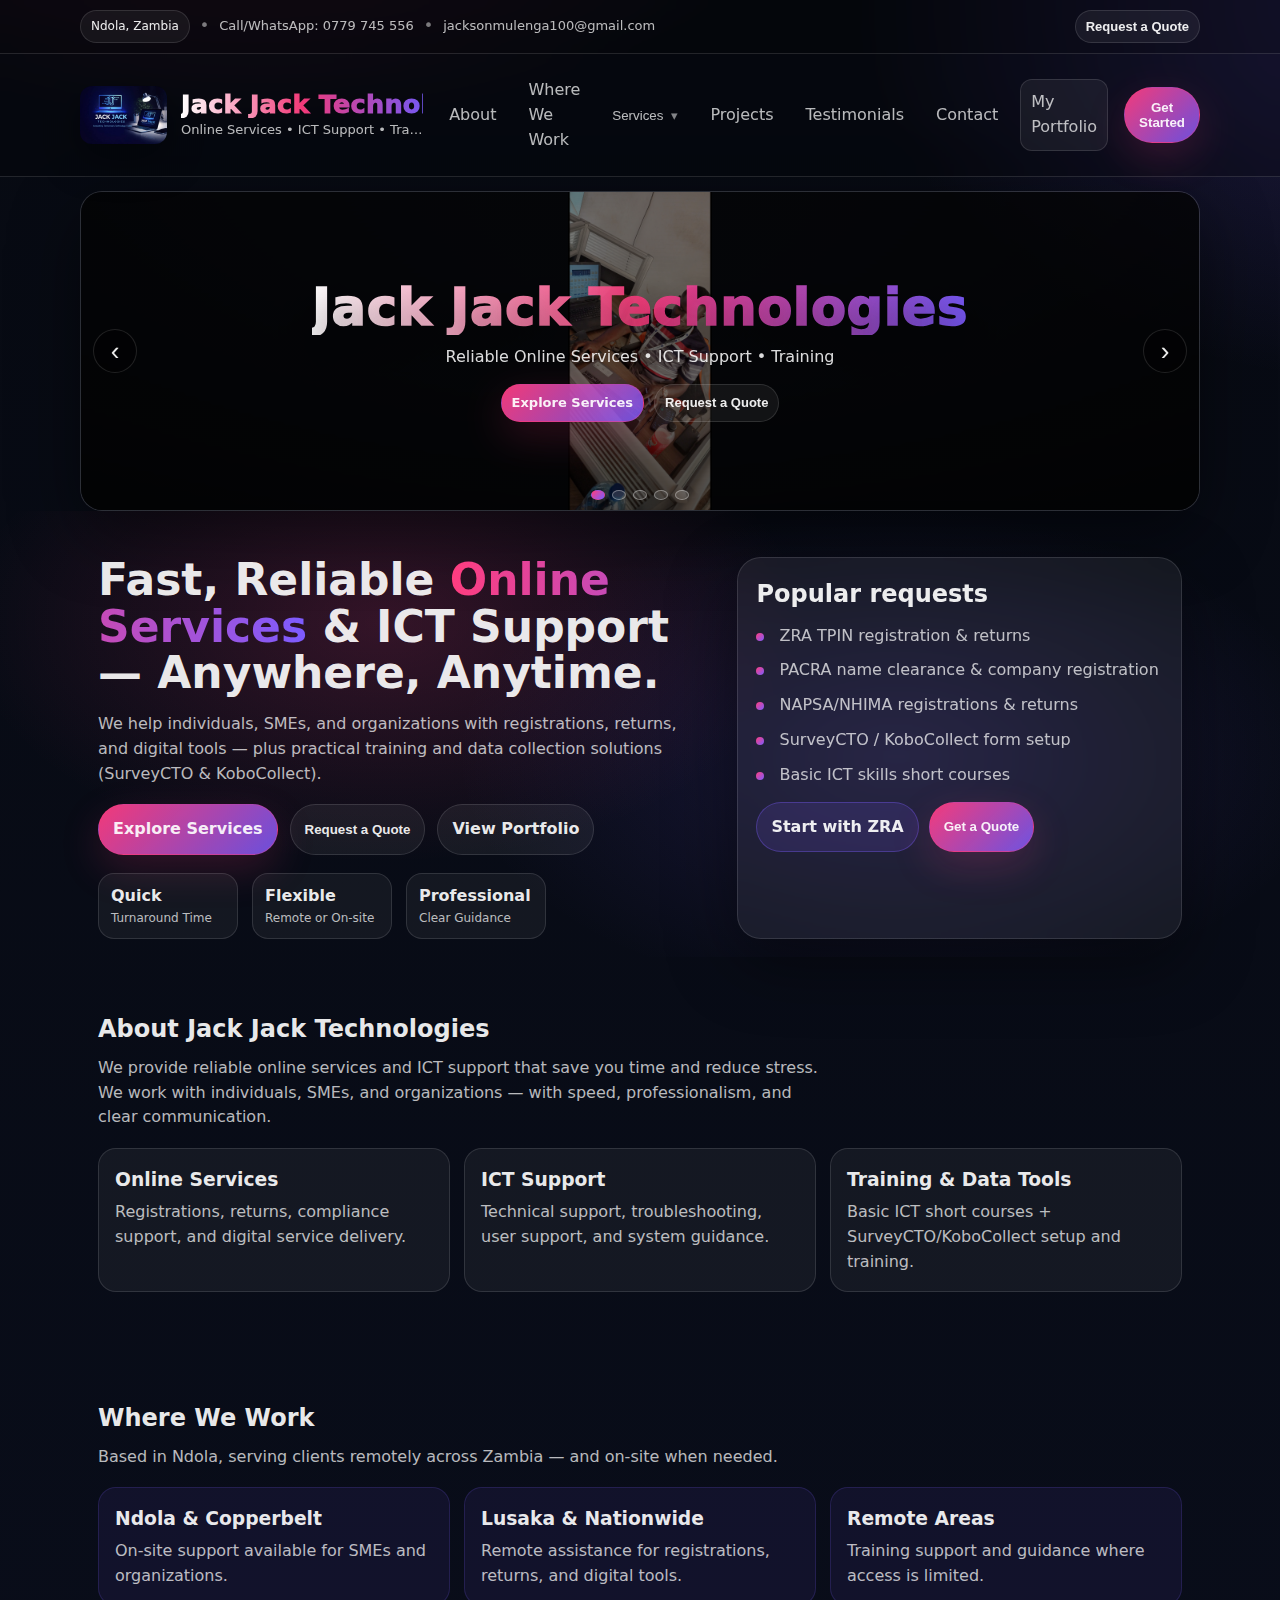
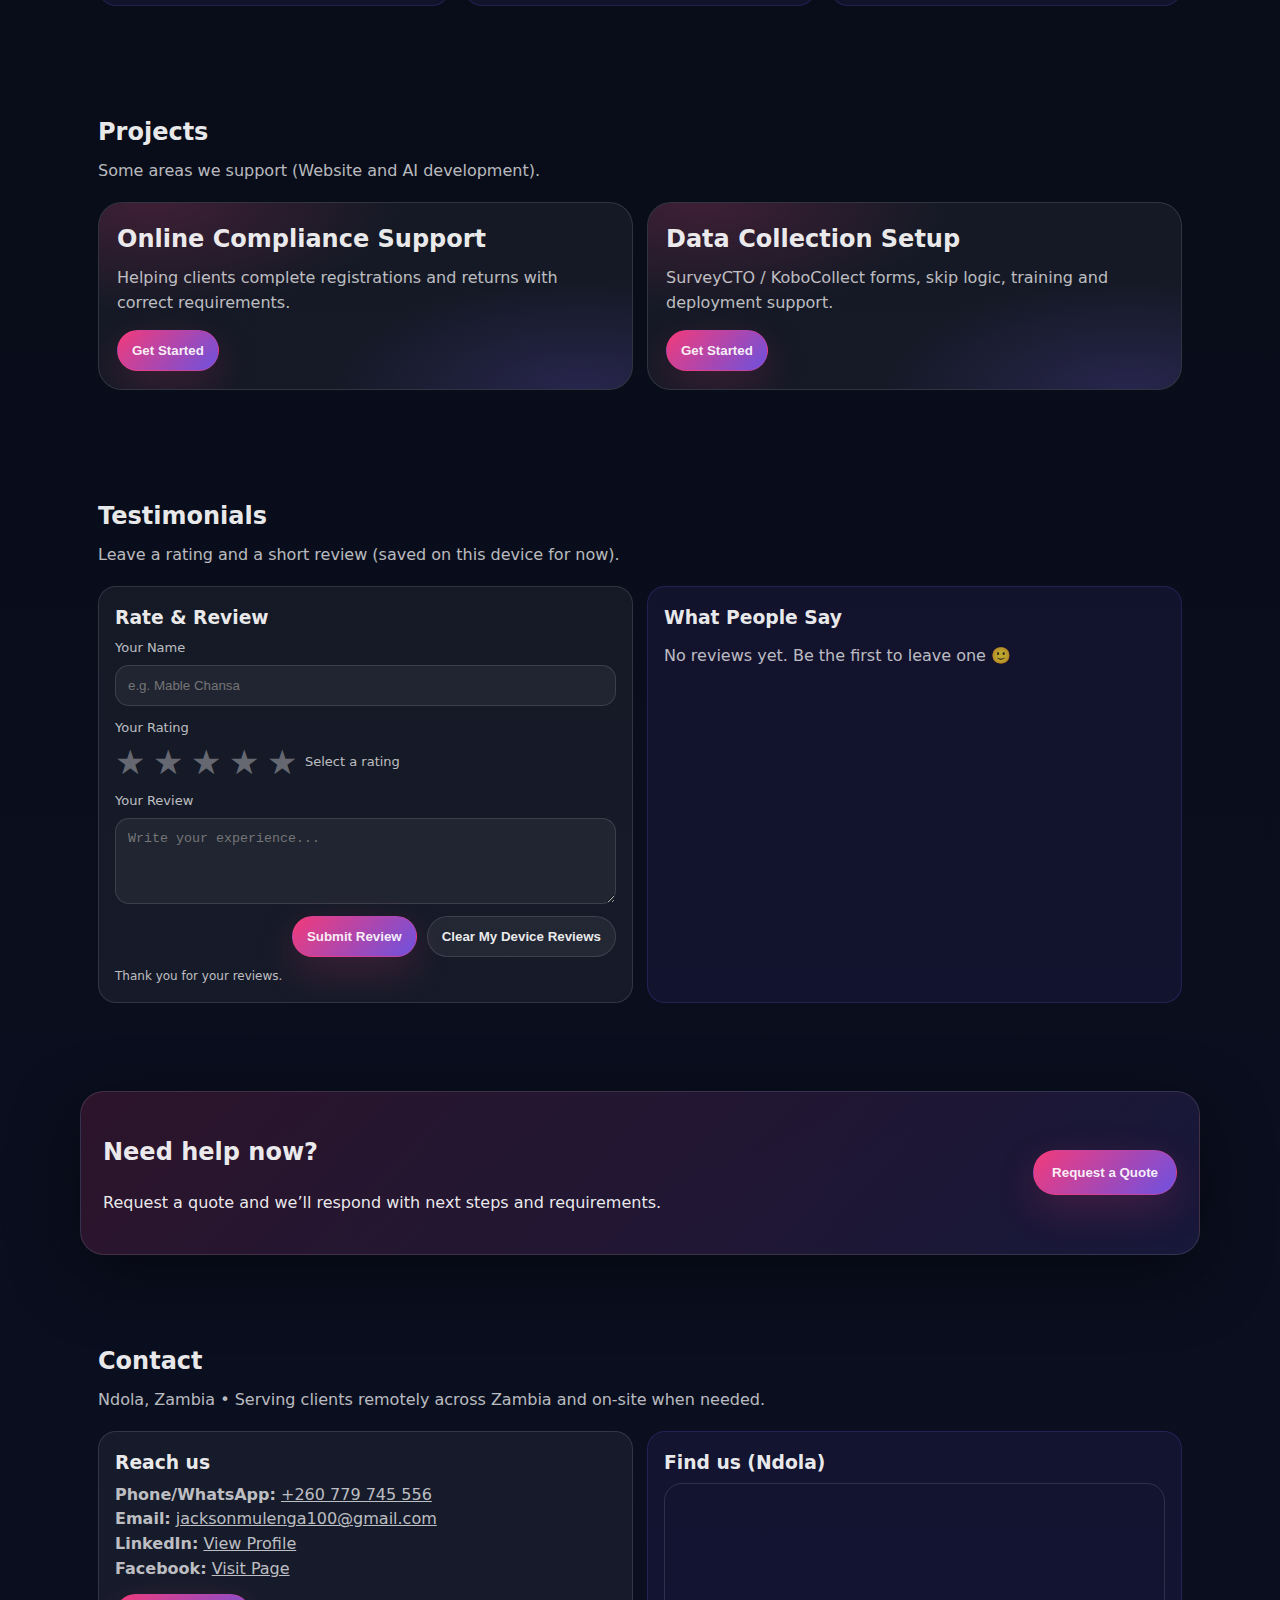
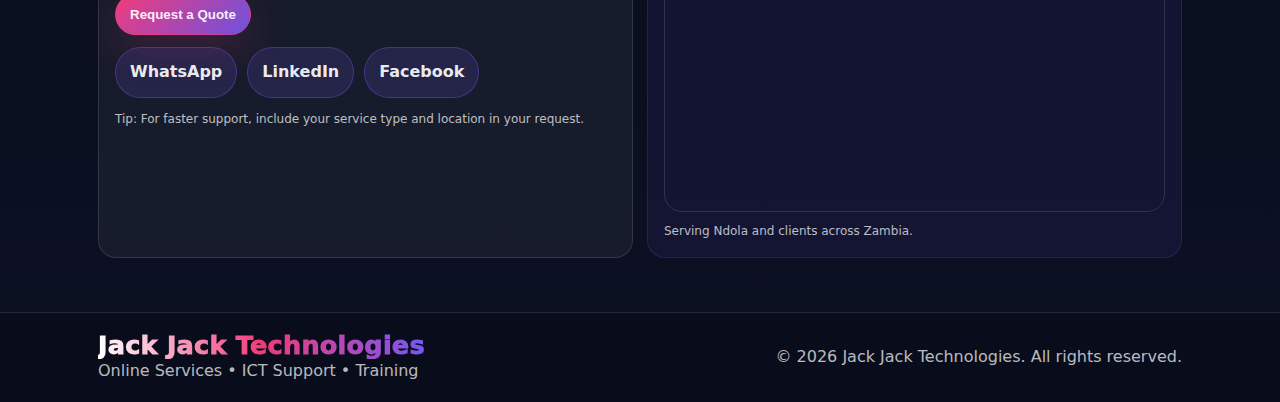
<file: index.html>
<!doctype html>
<html lang="en">
<head>
  <meta charset="utf-8" />
  <meta name="viewport" content="width=device-width,initial-scale=1" />
  <title>Jack Jack Technologies | Online Services, ICT Support & Training</title>
  <meta name="description" content="Jack Jack Technologies offers online registration services (ZRA, PACRA, NAPSA, NHIMA and more), ICT support, basic ICT short courses, and SurveyCTO/KoboCollect setup." />
  <meta name="robots" content="index,follow" />

  <link rel="stylesheet" href="assets/style.css" />
  <!-- Back to Top -->
<button class="backTop" id="backTop" type="button" aria-label="Back to top">
  ↑
</button>

</head>

<body>
  <!-- Top bar (kept, but compact on mobile) -->
  <div class="topbar">
    <div class="container topbar__inner">
      <div class="topbar__left">
        <span class="pill">Ndola, Zambia</span>
        <span class="sep">•</span>
        <a class="toplink" href="tel:+260779745556">Call/WhatsApp: 0779 745 556</a>
        <span class="sep">•</span>
        <a class="toplink" href="mailto:jacksonmulenga100@gmail.com">jacksonmulenga100@gmail.com</a>
      </div>
      <div class="topbar__right">
        <button class="btn btn--ghost btn--sm" id="openQuoteTop" type="button">Request a Quote</button>
      </div>
    </div>
  </div>

  <!-- Header -->
  <header class="header" id="top">
    <div class="container header__inner">

      <a class="brand" href="./" aria-label="Jack Jack Technologies home">
        <img class="brand__logo" src="assets/logo.JPEG" alt="Jack Jack Technologies logo">
        <span class="brand__text">
          <span class="brand__name">Jack Jack Technologies</span>
          <span class="brand__tag">Online Services • ICT Support • Training</span>
        </span>
      </a>

      <nav class="nav" aria-label="Primary">
        <button class="nav__toggle" id="navToggle" aria-expanded="false" aria-controls="navMenu" type="button">
          ☰ Menu
        </button>

        <div class="nav__menu" id="navMenu">
          <a class="nav__link" href="#about">About</a>
          <a class="nav__link" href="#where">Where We Work</a>

          <div class="dropdown" id="servicesDropdown">
            <button class="nav__link dropdown__toggle" id="servicesToggle" aria-expanded="false" type="button">
              Services <span class="chev" aria-hidden="true">▾</span>
            </button>

            <div class="dropdown__menu" id="servicesMenu" role="menu" aria-label="Services">
              <a role="menuitem" href="services.html#zra-tpin">ZRA TPIN Registration</a>
              <a role="menuitem" href="services.html#zra-returns">ZRA Returns</a>
              <a role="menuitem" href="services.html#pacra-name">PACRA Business Name Clearance</a>
              <a role="menuitem" href="services.html#pacra-company">PACRA Company Registration</a>
              <a role="menuitem" href="services.html#pacra-returns">PACRA Returns</a>
              <a role="menuitem" href="services.html#napsa-reg">NAPSA Account Opening</a>
              <a role="menuitem" href="services.html#napsa-returns">NAPSA Returns</a>
              <a role="menuitem" href="services.html#nhima">NHIMA Registration</a>
              <a role="menuitem" href="services.html#zppa">ZPPA Registration</a>
              <a role="menuitem" href="services.html#ncc">NCC Registration</a>
              <a role="menuitem" href="services.html#eiz">EIZ Registration</a>
              <a role="menuitem" href="services.html#zaqa">ZAQA Services</a>
              <a role="menuitem" href="services.html#ictaz">ICTAZ Services</a>
              <a role="menuitem" href="services.html#nmcz">NMCZ Licence (Reg/Renewal)</a>
              <a role="menuitem" href="services.html#passport">Passport Application Support</a>
              <a role="menuitem" href="services.html#surveys">SurveyCTO & KoboCollect</a>
              <a role="menuitem" href="services.html#ict-courses">Basic ICT Short Courses</a>
              <div class="dropdown__sep" aria-hidden="true"></div>
              <a role="menuitem" href="services.html#more">Other Online Services</a>
            </div>
          </div>

          <a class="nav__link" href="#projects">Projects</a>
          <a class="nav__link" href="#testimonials">Testimonials</a>
          <a class="nav__link" href="#contact">Contact</a>

          <a class="nav__link nav__link--pill" href="https://jack1000mu.github.io/Portfolio/" target="_blank" rel="noopener">My Portfolio</a>
          <button class="btn btn--primary nav__cta" id="openQuote" type="button">Get Started</button>
        </div>
      </nav>
    </div>
  </header>

  <!-- Full-width Slider -->
  <section class="slider" aria-label="Highlights slider">
    <div class="slider__frame">
      <div class="slider__overlay">
        <h2 class="slider__title">Jack Jack Technologies</h2>
        <p class="slider__sub">Reliable Online Services • ICT Support • Training</p>

        <div class="slider__overlayActions">
          <a class="btn btn--primary btn--sm" href="services.html">Explore Services</a>
          <button class="btn btn--ghost btn--sm" id="openQuoteSlider" type="button">Request a Quote</button>
        </div>
      </div>

      <img class="slider__img is-active" src="assets/Jack.jpg" alt="Jack Jack Technologies highlight 1">
      <img class="slider__img" src="assets/Jack1.jpg" alt="Jack Jack Technologies highlight 2">
      <img class="slider__img" src="assets/Jack2.jpg" alt="Jack Jack Technologies highlight 3">
      <img class="slider__img" src="assets/Jack3.jpg" alt="Jack Jack Technologies highlight 4">
      <img class="slider__img" src="assets/Jack4.jpg" alt="Jack Jack Technologies highlight 5">

      <button class="slider__btn slider__btn--prev" id="slidePrev" type="button" aria-label="Previous slide">‹</button>
      <button class="slider__btn slider__btn--next" id="slideNext" type="button" aria-label="Next slide">›</button>

      <div class="slider__dots" id="sliderDots" aria-label="Slider dots"></div>
    </div>
  </section>

  <!-- Hero -->
  <main>
    <section class="hero">
      <div class="container hero__grid">
        <div class="hero__content">
          <h1 class="hero__title">
            Fast, Reliable <span class="accent">Online Services</span> & ICT Support — Anywhere, Anytime.
          </h1>
          <p class="hero__subtitle">
            We help individuals, SMEs, and organizations with registrations, returns, and digital tools —
            plus practical training and data collection solutions (SurveyCTO & KoboCollect).
          </p>

          <div class="hero__actions">
            <a class="btn btn--primary" href="services.html">Explore Services</a>
            <button class="btn btn--ghost" id="openQuoteHero" type="button">Request a Quote</button>
            <a class="btn btn--ghost" href="https://jack1000mu.github.io/Portfolio/" target="_blank" rel="noopener">View Portfolio</a>
          </div>

          <div class="trust">
            <div class="trust__item">
              <div class="trust__num">Quick</div>
              <div class="trust__label">Turnaround Time</div>
            </div>
            <div class="trust__item">
              <div class="trust__num">Flexible</div>
              <div class="trust__label">Remote or On-site</div>
            </div>
            <div class="trust__item">
              <div class="trust__num">Professional</div>
              <div class="trust__label">Clear Guidance</div>
            </div>
          </div>
        </div>

        <div class="hero__card" aria-label="Highlights">
          <div class="card glass">
            <h2 class="card__title">Popular requests</h2>
            <ul class="list">
              <li><span class="dot"></span> ZRA TPIN registration & returns</li>
              <li><span class="dot"></span> PACRA name clearance & company registration</li>
              <li><span class="dot"></span> NAPSA/NHIMA registrations & returns</li>
              <li><span class="dot"></span> SurveyCTO / KoboCollect form setup</li>
              <li><span class="dot"></span> Basic ICT skills short courses</li>
            </ul>
            <div class="card__actions">
              <a class="btn btn--soft" href="services.html#zra-tpin">Start with ZRA</a>
              <button class="btn btn--primary" id="openQuoteCard" type="button">Get a Quote</button>
            </div>
          </div>
        </div>
      </div>

      <div class="hero__bg hero__bg--photo" aria-hidden="true"></div>
    </section>

    <!-- About -->
    <section class="section" id="about">
      <div class="container">
        <div class="section__head">
          <h2>About Jack Jack Technologies</h2>
          <p>
            We provide reliable online services and ICT support that save you time and reduce stress.
            We work with individuals, SMEs, and organizations — with speed, professionalism, and clear communication.
          </p>
        </div>

        <div class="grid3">
          <div class="panel">
            <h3>Online Services</h3>
            <p>Registrations, returns, compliance support, and digital service delivery.</p>
          </div>
          <div class="panel">
            <h3>ICT Support</h3>
            <p>Technical support, troubleshooting, user support, and system guidance.</p>
          </div>
          <div class="panel">
            <h3>Training & Data Tools</h3>
            <p>Basic ICT short courses + SurveyCTO/KoboCollect setup and training.</p>
          </div>
        </div>
      </div>
    </section>

    <!-- Where we work -->
    <section class="section" id="where">
      <div class="container">
        <div class="section__head">
          <h2>Where We Work</h2>
          <p>
            Based in Ndola, serving clients remotely across Zambia — and on-site when needed.
          </p>
        </div>

        <div class="grid3">
          <div class="panel panel--soft">
            <h3>Ndola & Copperbelt</h3>
            <p>On-site support available for SMEs and organizations.</p>
          </div>
          <div class="panel panel--soft">
            <h3>Lusaka & Nationwide</h3>
            <p>Remote assistance for registrations, returns, and digital tools.</p>
          </div>
          <div class="panel panel--soft">
            <h3>Remote Areas</h3>
            <p>Training support and guidance where access is limited.</p>
          </div>
        </div>
      </div>
    </section>

    <!-- Projects -->
    <section class="section" id="projects">
      <div class="container">
        <div class="section__head">
          <h2>Projects</h2>
          <p>Some areas we support (Website and AI development).</p>
        </div>

        <div class="servicesGrid">
          <div class="svc">
            <h2>Online Compliance Support</h2>
            <p>Helping clients complete registrations and returns with correct requirements.</p>
            <button class="btn btn--primary" type="button" data-open-quote="Online Compliance Support">Get Started</button>
          </div>

          <div class="svc">
            <h2>Data Collection Setup</h2>
            <p>SurveyCTO / KoboCollect forms, skip logic, training and deployment support.</p>
            <button class="btn btn--primary" type="button" data-open-quote="SurveyCTO / KoboCollect">Get Started</button>
          </div>
        </div>
      </div>
    </section>

    <!-- Testimonials -->
    <section class="section" id="testimonials">
      <div class="container">
        <div class="section__head">
          <h2>Testimonials</h2>
          <p>Leave a rating and a short review (saved on this device for now).</p>
        </div>

        <div class="testWrap">
          <div class="panel">
            <h3>Rate & Review</h3>

            <form id="reviewForm" class="reviewForm">
              <div class="form__row">
                <label>Your Name</label>
                <input id="revName" type="text" placeholder="e.g. Mable Chansa" required>
              </div>

              <div class="form__row">
                <label>Your Rating</label>
                <div class="stars" id="starPicker" aria-label="Star rating">
                  <button type="button" class="star" data-star="1">★</button>
                  <button type="button" class="star" data-star="2">★</button>
                  <button type="button" class="star" data-star="3">★</button>
                  <button type="button" class="star" data-star="4">★</button>
                  <button type="button" class="star" data-star="5">★</button>
                  <span class="stars__hint" id="starsHint">Select a rating</span>
                </div>
                <input id="revRating" type="hidden" value="0" required>
              </div>

              <div class="form__row">
                <label>Your Review</label>
                <textarea id="revText" rows="4" placeholder="Write your experience..." required></textarea>
              </div>

              <div class="form__actions">
                <button class="btn btn--primary" type="submit">Submit Review</button>
                <button class="btn btn--ghost" type="button" id="clearReviews">Clear My Device Reviews</button>
              </div>

              <p class="muted tiny" style="margin-top:10px;">
                Thank you for your reviews.
              </p>
            </form>
          </div>

          <div class="panel panel--soft">
            <h3>What People Say</h3>
            <div id="reviewsList" class="reviewsList">
              <p class="muted">No reviews yet — be the first.</p>
            </div>
          </div>
        </div>
      </div>
    </section>

    <!-- CTA band -->
    <section class="cta">
      <div class="container cta__inner">
        <div>
          <h2>Need help now?</h2>
          <p>Request a quote and we’ll respond with next steps and requirements.</p>
        </div>
        <button class="btn btn--primary btn--lg" id="openQuoteCta" type="button">Request a Quote</button>
      </div>
    </section>

    <!-- Contact -->
    <section class="section" id="contact">
      <div class="container">
        <div class="section__head">
          <h2>Contact</h2>
          <p>Ndola, Zambia • Serving clients remotely across Zambia and on-site when needed.</p>
        </div>

        <div class="contact">
          <div class="panel">
            <h3>Reach us</h3>
            <p><strong>Phone/WhatsApp:</strong> <a href="tel:+260779745556">+260 779 745 556</a></p>
            <p><strong>Email:</strong> <a href="mailto:jacksonmulenga100@gmail.com">jacksonmulenga100@gmail.com</a></p>

            <p><strong>LinkedIn:</strong>
              <a href="https://www.linkedin.com/in/jackson-mulenga-936442227" target="_blank" rel="noopener">View Profile</a>
            </p>
            <p><strong>Facebook:</strong>
              <a href="https://www.facebook.com/share/17pKzpn9WU/" target="_blank" rel="noopener">Visit Page</a>
            </p>

            <div class="spacer"></div>
            <button class="btn btn--primary" id="openQuoteContact" type="button">Request a Quote</button>

            <div class="socialRow">
              <a class="btn btn--soft" href="https://wa.me/260779745556?text=Hello%20Jack%20Jack%20Technologies%2C%20I%20need%20help%20with%20%5Bservice%5D.%20My%20location%20is%20%5Bcity%5D."
                 target="_blank" rel="noopener">WhatsApp</a>

              <a class="btn btn--soft" href="https://www.linkedin.com/in/jackson-mulenga-936442227"
                 target="_blank" rel="noopener">LinkedIn</a>

              <a class="btn btn--soft" href="https://www.facebook.com/share/17pKzpn9WU/"
                 target="_blank" rel="noopener">Facebook</a>
            </div>

            <p class="muted tiny" style="margin-top:12px;">
              Tip: For faster support, include your service type and location in your request.
            </p>
          </div>

          <div class="panel panel--soft">
            <h3>Find us (Ndola)</h3>
            <div class="mapBox">
              <iframe
                title="Jack Jack Technologies - Ndola"
                src="https://www.google.com/maps?q=Ndola,%20Zambia&output=embed"
                width="100%" height="320"
                style="border:0;"
                loading="lazy"
                referrerpolicy="no-referrer-when-downgrade">
              </iframe>
            </div>
            <p class="muted tiny" style="margin-top:10px;">Serving Ndola and clients across Zambia.</p>
          </div>
        </div>
      </div>
    </section>
  </main>

  <!-- Footer -->
  <footer class="footer">
    <div class="container footer__inner">
      <div>
        <div class="brand__name footer__brand">Jack Jack Technologies</div>
        <div class="muted">Online Services • ICT Support • Training</div>
      </div>
      <div class="muted">© <span id="year"></span> Jack Jack Technologies. All rights reserved.</div>
    </div>
  </footer>

  <!-- Quote Modal -->
  <div class="modal" id="quoteModal" aria-hidden="true">
    <div class="modal__backdrop" data-close="true"></div>
    <div class="modal__dialog" role="dialog" aria-modal="true" aria-labelledby="quoteTitle">
      <div class="modal__head">
        <h3 id="quoteTitle">Request a Quote</h3>
        <button class="iconbtn" type="button" aria-label="Close" data-close="true">✕</button>
      </div>

      <form class="form" id="quoteForm" action="https://formspree.io/f/mojjvwro" method="POST">
        <div class="form__row">
          <label>Full Name</label>
          <input name="name" type="text" placeholder="Your name" required />
        </div>

        <div class="form__row">
          <label>Phone (WhatsApp)</label>
          <input name="phone" type="tel" placeholder="e.g. 0779 745 556" required />
        </div>

        <div class="form__row">
          <label>Email (optional)</label>
          <input name="email" type="email" placeholder="you@example.com" />
        </div>

        <div class="form__row">
          <label>Service needed</label>
          <select name="service" id="serviceSelect" required>
            <option value="" selected disabled>Select a service</option>
            <option>ZRA TPIN Registration</option>
            <option>ZRA Returns</option>
            <option>PACRA Business Name Clearance</option>
            <option>PACRA Company Registration</option>
            <option>PACRA Returns</option>
            <option>NAPSA Account Opening</option>
            <option>NAPSA Returns</option>
            <option>NHIMA Registration</option>
            <option>ZPPA Registration</option>
            <option>NCC Registration</option>
            <option>EIZ Registration</option>
            <option>ZAQA Services</option>
            <option>ICTAZ Services</option>
            <option>NMCZ Licence (Reg/Renewal)</option>
            <option>Passport Application Support</option>
            <option>SurveyCTO / KoboCollect</option>
            <option>Basic ICT Skills Short Courses</option>
            <option>Other</option>
          </select>
        </div>

        <div class="form__row">
          <label>Brief details</label>
          <textarea name="message" rows="4" placeholder="Tell us what you need and your location…" required></textarea>
        </div>

        <div class="form__actions">
          <button class="btn btn--primary" type="submit">Send Request</button>
          <button class="btn btn--ghost" type="button" data-close="true">Cancel</button>
        </div>

        <p class="muted tiny" id="formHint">If you provide your email, you may receive a confirmation.</p>
      </form>
    </div>
  </div>

  <script src="assets/app.js"></script>
  <!--Start of Tawk.to Script-->
  <script type="text/javascript">
  var Tawk_API=Tawk_API||{}, Tawk_LoadStart=new Date();
  (function(){
  var s1=document.createElement("script"),s0=document.getElementsByTagName("script")[0];
  s1.async=true;
  s1.src='https://embed.tawk.to/697730ab4a0f82197e6223cc/1jfspc8ga';
  s1.charset='UTF-8';
  s1.setAttribute('crossorigin','*');
  s0.parentNode.insertBefore(s1,s0);
  })();
  </script>
  <!--End of Tawk.to Script-->
</body>
</html>
</file>
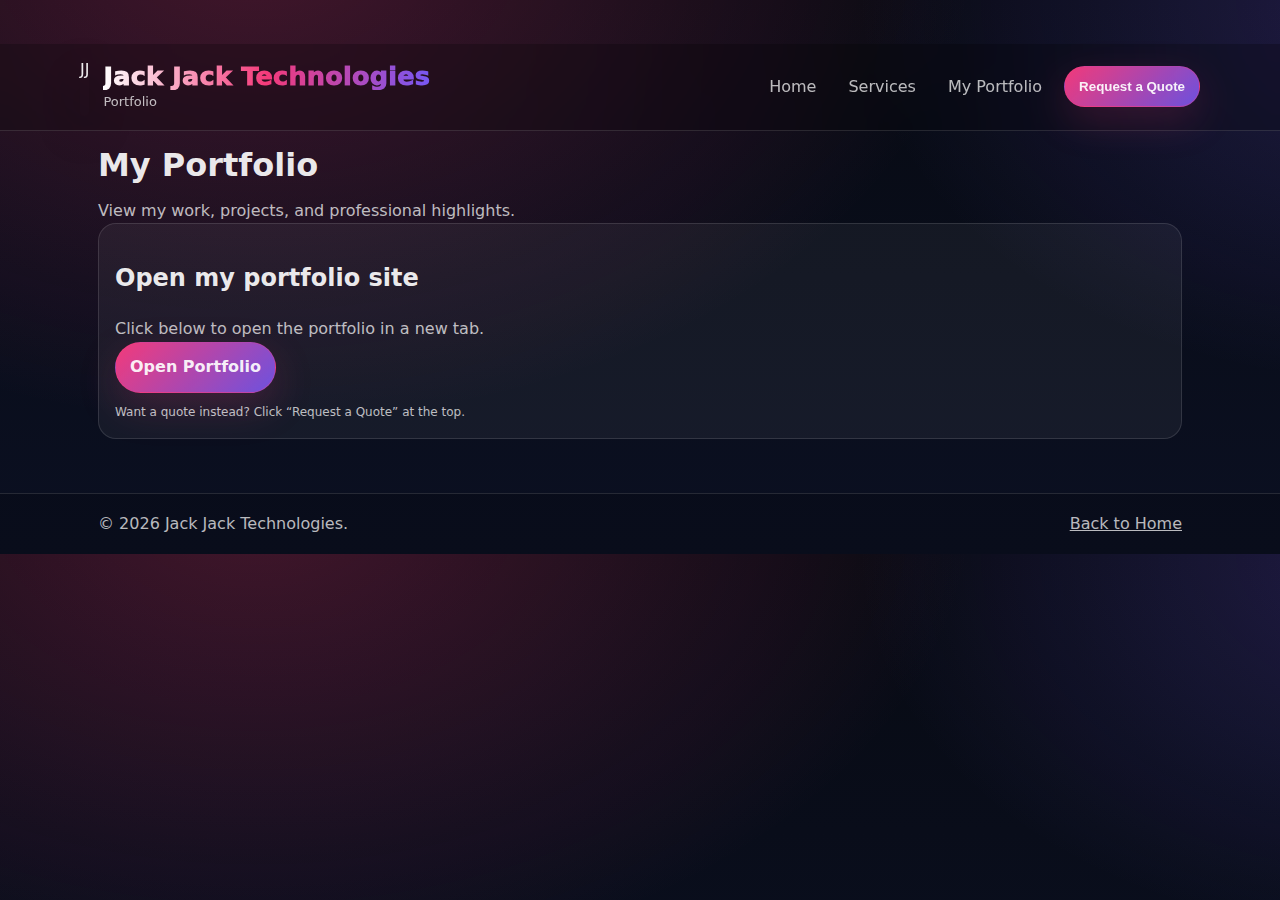
<file: portfolio.html>
<!doctype html>
<html lang="en">
<head>
  <meta charset="utf-8" />
  <meta name="viewport" content="width=device-width,initial-scale=1" />
  <title>My Portfolio | Jack Jack Technologies</title>
  <meta name="description" content="View my professional portfolio and highlights." />
  <meta name="robots" content="index,follow" />
  <link rel="canonical" href="YOUR_SITE_URL_HERE/portfolio.html" />

  <!-- Open Graph -->
  <meta property="og:title" content="My Portfolio | Jack Jack Technologies" />
  <meta property="og:description" content="View my work, projects, and highlights." />
  <meta property="og:type" content="website" />
  <meta property="og:url" content="YOUR_SITE_URL_HERE/portfolio.html" />
  <meta property="og:image" content="YOUR_SITE_URL_HERE/assets/og-image.png" />

  <!-- Twitter -->
  <meta name="twitter:card" content="summary_large_image" />
  <meta name="twitter:title" content="My Portfolio | Jack Jack Technologies" />
  <meta name="twitter:description" content="View my work and highlights." />
  <meta name="twitter:image" content="YOUR_SITE_URL_HERE/assets/og-image.png" />

  <link rel="stylesheet" href="assets/style.css" />
</head>
<body>
  <header class="header header--simple">
    <div class="container header__inner">
      <a class="brand" href="./">
        <span class="brand__logo" aria-hidden="true">JJ</span>
        <span class="brand__text">
          <span class="brand__name">Jack Jack Technologies</span>
          <span class="brand__tag">Portfolio</span>
        </span>
      </a>

      <nav class="nav" aria-label="Primary">
        <a class="nav__link" href="./">Home</a>
        <a class="nav__link" href="services.html">Services</a>
        <a class="nav__link nav__link--active" href="portfolio.html">My Portfolio</a>
        <button class="btn btn--primary" id="openQuote">Request a Quote</button>
      </nav>
    </div>
  </header>

  <main class="section">
    <div class="container">
      <div class="section__head">
        <h1>My Portfolio</h1>
        <p>View my work, projects, and professional highlights.</p>
      </div>

      <div class="panel">
        <h2>Open my portfolio site</h2>
        <p>Click below to open the portfolio in a new tab.</p>
        <a class="btn btn--primary" href="https://jack1000mu.github.io/Portfolio/" target="_blank" rel="noopener">
          Open Portfolio
        </a>
        <p class="muted tiny" style="margin-top:10px;">
          Want a quote instead? Click “Request a Quote” at the top.
        </p>
      </div>
    </div>
  </main>

  <footer class="footer">
    <div class="container footer__inner">
      <div class="muted">© <span id="year"></span> Jack Jack Technologies.</div>
      <a class="muted" href="./">Back to Home</a>
    </div>
  </footer>

  <!-- Quote Modal -->
  <div class="modal" id="quoteModal" aria-hidden="true">
    <div class="modal__backdrop" data-close="true"></div>
    <div class="modal__dialog" role="dialog" aria-modal="true" aria-labelledby="quoteTitle">
      <div class="modal__head">
        <h3 id="quoteTitle">Request a Quote</h3>
        <button class="iconbtn" type="button" aria-label="Close" data-close="true">✕</button>
      </div>

      <form class="form" id="quoteForm" action="https://formspree.io/f/mojjvwro" method="POST">
        <div class="form__row">
          <label>Full Name</label>
          <input name="name" type="text" required />
        </div>
        <div class="form__row">
          <label>Phone (WhatsApp)</label>
          <input name="phone" type="tel" required />
        </div>
        <div class="form__row">
          <label>Email (optional)</label>
          <input name="email" type="email" />
        </div>
        <div class="form__row">
          <label>Service needed</label>
          <select name="service" id="serviceSelect" required>
            <option value="" selected disabled>Select a service</option>
            <option>General Enquiry</option>
            <option>Online Services</option>
            <option>SurveyCTO / KoboCollect</option>
            <option>Basic ICT Skills Short Courses</option>
          </select>
        </div>
        <div class="form__row">
          <label>Brief details</label>
          <textarea name="message" rows="4" required></textarea>
        </div>

        <div class="form__actions">
          <button class="btn btn--primary" type="submit">Send Request</button>
          <button class="btn btn--ghost" type="button" data-close="true">Cancel</button>
        </div>

        <p class="muted tiny">Tip: Provide your email to receive confirmation.</p>
      </form>
    </div>
  </div>

  <script src="assets/app.js"></script>
</body>
</html>
</file>
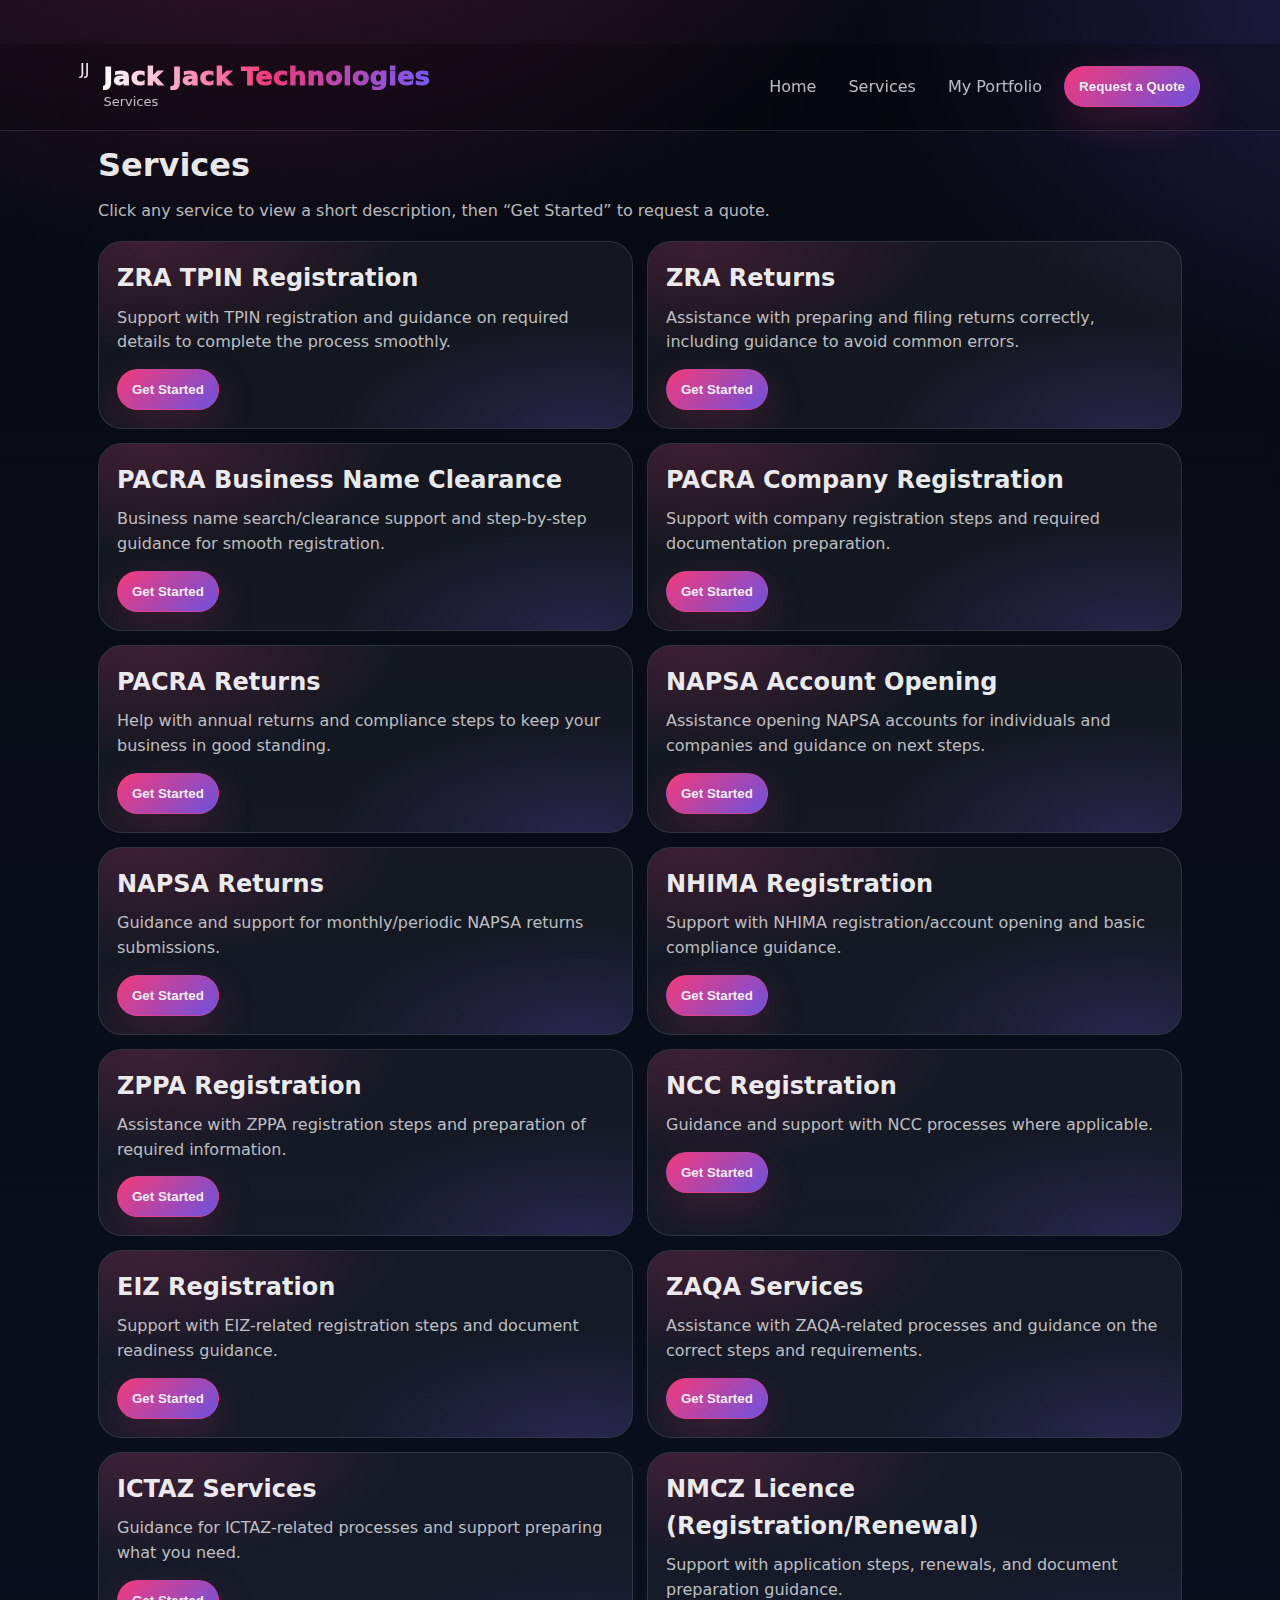
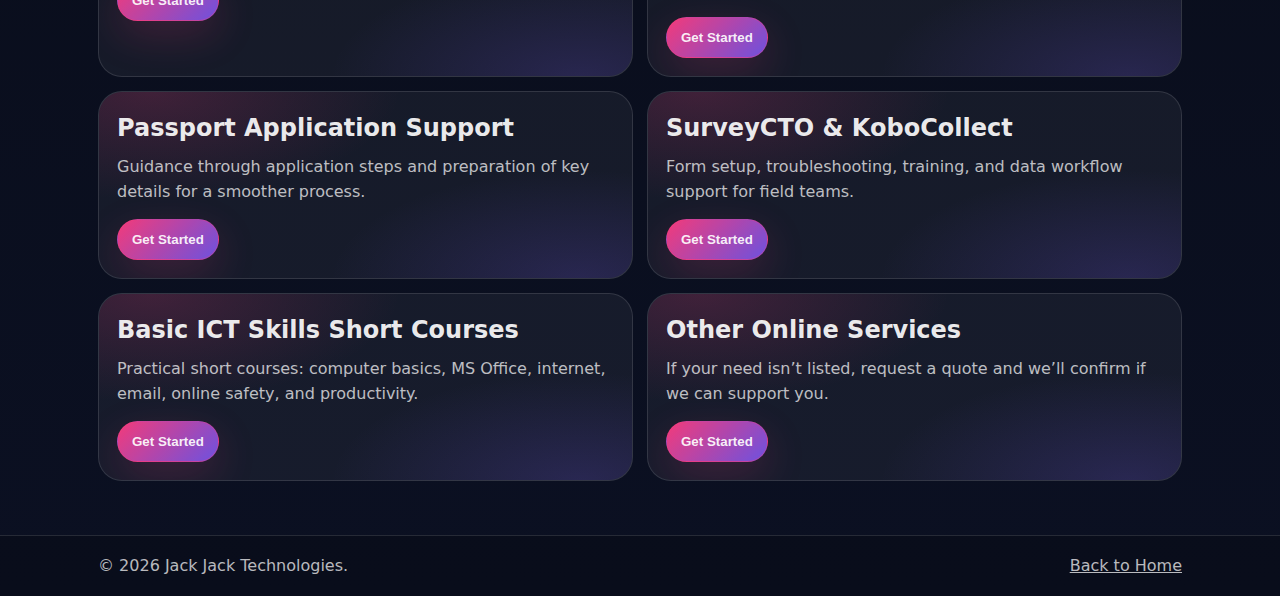
<file: services.html>
<!doctype html>
<html lang="en">
<head>
  <meta charset="utf-8" />
  <meta name="viewport" content="width=device-width,initial-scale=1" />
  <title>Services | Jack Jack Technologies</title>
  <meta name="description" content="Explore our services: ZRA, PACRA, NAPSA, NHIMA, ICT short courses, and SurveyCTO/KoboCollect setup." />
  <meta name="robots" content="index,follow" />
  <link rel="canonical" href="YOUR_SITE_URL_HERE/services.html" />

  <!-- Open Graph -->
  <meta property="og:title" content="Services | Jack Jack Technologies" />
  <meta property="og:description" content="Online registrations & returns, ICT support, training, and SurveyCTO/KoboCollect." />
  <meta property="og:type" content="website" />
  <meta property="og:url" content="YOUR_SITE_URL_HERE/services.html" />
  <meta property="og:image" content="YOUR_SITE_URL_HERE/assets/og-image.png" />

  <!-- Twitter -->
  <meta name="twitter:card" content="summary_large_image" />
  <meta name="twitter:title" content="Services | Jack Jack Technologies" />
  <meta name="twitter:description" content="Choose a service and click Get Started to request a quote." />
  <meta name="twitter:image" content="YOUR_SITE_URL_HERE/assets/og-image.png" />

  <link rel="stylesheet" href="assets/style.css" />
</head>
<body>
  <header class="header header--simple">
    <div class="container header__inner">
      <a class="brand" href="./">
        <span class="brand__logo" aria-hidden="true">JJ</span>
        <span class="brand__text">
          <span class="brand__name">Jack Jack Technologies</span>
          <span class="brand__tag">Services</span>
        </span>
      </a>

      <nav class="nav" aria-label="Primary">
        <a class="nav__link" href="./">Home</a>
        <a class="nav__link nav__link--active" href="services.html">Services</a>
        <a class="nav__link" href="portfolio.html">My Portfolio</a>
        <button class="btn btn--primary" id="openQuote">Request a Quote</button>
      </nav>
    </div>
  </header>

  <main class="section">
    <div class="container">
      <div class="section__head">
        <h1>Services</h1>
        <p>Click any service to view a short description, then “Get Started” to request a quote.</p>
      </div>

      <div class="servicesGrid">
        <article class="svc" id="zra-tpin">
          <h2>ZRA TPIN Registration</h2>
          <p>Support with TPIN registration and guidance on required details to complete the process smoothly.</p>
          <button class="btn btn--primary svc__btn" data-open-quote="ZRA TPIN Registration">Get Started</button>
        </article>

        <article class="svc" id="zra-returns">
          <h2>ZRA Returns</h2>
          <p>Assistance with preparing and filing returns correctly, including guidance to avoid common errors.</p>
          <button class="btn btn--primary svc__btn" data-open-quote="ZRA Returns">Get Started</button>
        </article>

        <article class="svc" id="pacra-name">
          <h2>PACRA Business Name Clearance</h2>
          <p>Business name search/clearance support and step-by-step guidance for smooth registration.</p>
          <button class="btn btn--primary svc__btn" data-open-quote="PACRA Business Name Clearance">Get Started</button>
        </article>

        <article class="svc" id="pacra-company">
          <h2>PACRA Company Registration</h2>
          <p>Support with company registration steps and required documentation preparation.</p>
          <button class="btn btn--primary svc__btn" data-open-quote="PACRA Company Registration">Get Started</button>
        </article>

        <article class="svc" id="pacra-returns">
          <h2>PACRA Returns</h2>
          <p>Help with annual returns and compliance steps to keep your business in good standing.</p>
          <button class="btn btn--primary svc__btn" data-open-quote="PACRA Returns">Get Started</button>
        </article>

        <article class="svc" id="napsa-reg">
          <h2>NAPSA Account Opening</h2>
          <p>Assistance opening NAPSA accounts for individuals and companies and guidance on next steps.</p>
          <button class="btn btn--primary svc__btn" data-open-quote="NAPSA Account Opening">Get Started</button>
        </article>

        <article class="svc" id="napsa-returns">
          <h2>NAPSA Returns</h2>
          <p>Guidance and support for monthly/periodic NAPSA returns submissions.</p>
          <button class="btn btn--primary svc__btn" data-open-quote="NAPSA Returns">Get Started</button>
        </article>

        <article class="svc" id="nhima">
          <h2>NHIMA Registration</h2>
          <p>Support with NHIMA registration/account opening and basic compliance guidance.</p>
          <button class="btn btn--primary svc__btn" data-open-quote="NHIMA Registration">Get Started</button>
        </article>

        <article class="svc" id="zppa">
          <h2>ZPPA Registration</h2>
          <p>Assistance with ZPPA registration steps and preparation of required information.</p>
          <button class="btn btn--primary svc__btn" data-open-quote="ZPPA Registration">Get Started</button>
        </article>

        <article class="svc" id="ncc">
          <h2>NCC Registration</h2>
          <p>Guidance and support with NCC processes where applicable.</p>
          <button class="btn btn--primary svc__btn" data-open-quote="NCC Registration">Get Started</button>
        </article>

        <article class="svc" id="eiz">
          <h2>EIZ Registration</h2>
          <p>Support with EIZ-related registration steps and document readiness guidance.</p>
          <button class="btn btn--primary svc__btn" data-open-quote="EIZ Registration">Get Started</button>
        </article>

        <article class="svc" id="zaqa">
          <h2>ZAQA Services</h2>
          <p>Assistance with ZAQA-related processes and guidance on the correct steps and requirements.</p>
          <button class="btn btn--primary svc__btn" data-open-quote="ZAQA Services">Get Started</button>
        </article>

        <article class="svc" id="ictaz">
          <h2>ICTAZ Services</h2>
          <p>Guidance for ICTAZ-related processes and support preparing what you need.</p>
          <button class="btn btn--primary svc__btn" data-open-quote="ICTAZ Services">Get Started</button>
        </article>

        <article class="svc" id="nmcz">
          <h2>NMCZ Licence (Registration/Renewal)</h2>
          <p>Support with application steps, renewals, and document preparation guidance.</p>
          <button class="btn btn--primary svc__btn" data-open-quote="NMCZ Licence (Reg/Renewal)">Get Started</button>
        </article>

        <article class="svc" id="passport">
          <h2>Passport Application Support</h2>
          <p>Guidance through application steps and preparation of key details for a smoother process.</p>
          <button class="btn btn--primary svc__btn" data-open-quote="Passport Application Support">Get Started</button>
        </article>

        <article class="svc" id="surveys">
          <h2>SurveyCTO & KoboCollect</h2>
          <p>Form setup, troubleshooting, training, and data workflow support for field teams.</p>
          <button class="btn btn--primary svc__btn" data-open-quote="SurveyCTO / KoboCollect">Get Started</button>
        </article>

        <article class="svc" id="ict-courses">
          <h2>Basic ICT Skills Short Courses</h2>
          <p>Practical short courses: computer basics, MS Office, internet, email, online safety, and productivity.</p>
          <button class="btn btn--primary svc__btn" data-open-quote="Basic ICT Skills Short Courses">Get Started</button>
        </article>

        <article class="svc" id="more">
          <h2>Other Online Services</h2>
          <p>If your need isn’t listed, request a quote and we’ll confirm if we can support you.</p>
          <button class="btn btn--primary svc__btn" data-open-quote="Other">Get Started</button>
        </article>
      </div>
    </div>
  </main>

  <footer class="footer">
    <div class="container footer__inner">
      <div class="muted">© <span id="year"></span> Jack Jack Technologies.</div>
      <a class="muted" href="./">Back to Home</a>
    </div>
  </footer>

  <!-- Quote Modal -->
  <div class="modal" id="quoteModal" aria-hidden="true">
    <div class="modal__backdrop" data-close="true"></div>
    <div class="modal__dialog" role="dialog" aria-modal="true" aria-labelledby="quoteTitle">
      <div class="modal__head">
        <h3 id="quoteTitle">Request a Quote</h3>
        <button class="iconbtn" type="button" aria-label="Close" data-close="true">✕</button>
      </div>

      <form class="form" id="quoteForm" action="https://formspree.io/f/mojjvwro" method="POST">
        <div class="form__row">
          <label>Full Name</label>
          <input name="name" type="text" required />
        </div>

        <div class="form__row">
          <label>Phone (WhatsApp)</label>
          <input name="phone" type="tel" required />
        </div>

        <div class="form__row">
          <label>Email (optional)</label>
          <input name="email" type="email" />
        </div>

        <div class="form__row">
          <label>Service needed</label>
          <select name="service" id="serviceSelect" required>
            <option value="" selected disabled>Select a service</option>
            <option>ZRA TPIN Registration</option>
            <option>ZRA Returns</option>
            <option>PACRA Business Name Clearance</option>
            <option>PACRA Company Registration</option>
            <option>PACRA Returns</option>
            <option>NAPSA Account Opening</option>
            <option>NAPSA Returns</option>
            <option>NHIMA Registration</option>
            <option>ZPPA Registration</option>
            <option>NCC Registration</option>
            <option>EIZ Registration</option>
            <option>ZAQA Services</option>
            <option>ICTAZ Services</option>
            <option>NMCZ Licence (Reg/Renewal)</option>
            <option>Passport Application Support</option>
            <option>SurveyCTO / KoboCollect</option>
            <option>Basic ICT Skills Short Courses</option>
            <option>Other</option>
          </select>
        </div>

        <div class="form__row">
          <label>Brief details</label>
          <textarea name="message" rows="4" required></textarea>
        </div>

        <div class="form__actions">
          <button class="btn btn--primary" type="submit">Send Request</button>
          <button class="btn btn--ghost" type="button" data-close="true">Cancel</button>
        </div>

        <p class="muted tiny">Tip: Provide your email to receive confirmation.</p>
      </form>
    </div>
  </div>

  <script src="assets/app.js"></script>
</body>
</html>
</file>
<file: assets/style.css>
:root{
  --bg:#070A12;
  --bg2:#0B1022;
  --text:rgba(255,255,255,.92);
  --muted:rgba(255,255,255,.72);
  --border:rgba(255,255,255,.12);
  --accent:#ff3d7f;
  --accent2:#7c5cff;
  --shadow: 0 22px 70px rgba(0,0,0,.45);
  --radius:18px;
  --radius2:24px;
  --max: 1120px;
}

*{box-sizing:border-box}
html,body{margin:0;padding:0}

body{
  font-family: ui-sans-serif, system-ui, -apple-system, Segoe UI, Roboto, Arial, "Noto Sans", "Helvetica Neue", sans-serif;
  background: radial-gradient(1200px 800px at 20% -10%, rgba(255,61,127,.24), transparent 60%),
              radial-gradient(1000px 700px at 110% 0%, rgba(124,92,255,.22), transparent 55%),
              linear-gradient(180deg, var(--bg), var(--bg2));
  color: var(--text);
  line-height:1.55;
}

a{color:inherit}
.container{max-width:var(--max);margin:0 auto;padding:0 18px}

/* ---------------- TOP BAR ---------------- */
.topbar{
  position:sticky; top:0; z-index:60;
  background: rgba(0,0,0,.35);
  backdrop-filter: blur(10px);
  border-bottom: 1px solid var(--border);
}
.topbar__inner{display:flex;align-items:center;justify-content:space-between;gap:12px;padding:10px 0}
.topbar__left{display:flex;align-items:center;gap:10px;flex-wrap:wrap}
.pill{
  font-size:12px; padding:6px 10px;
  border:1px solid var(--border);
  border-radius:999px;
  background: rgba(255,255,255,.05);
}
.sep{opacity:.5}
.toplink{font-size:13px; color: var(--muted); text-decoration:none}
.toplink:hover{color:var(--text)}

/* ---------------- HEADER ---------------- */
.header{
  position:sticky; top:44px; z-index:55;
  background: rgba(0,0,0,.22);
  backdrop-filter: blur(12px);
  border-bottom:1px solid var(--border);
}
.header__inner{
  display:flex;
  align-items:center;
  justify-content:space-between;
  gap:16px;
  padding:14px 0;
}

/* Brand */
.brand{
  display:flex;
  align-items:center;
  gap:14px;
  text-decoration:none;
  min-width: 0;
}
.brand__logo{
  height:58px;
  width:auto;
  max-width:160px;
  object-fit:contain;
  display:block;
  border-radius: 12px;
  box-shadow: 0 14px 40px rgba(0,0,0,.35);
}
.brand__text{display:flex;flex-direction:column;gap:2px;min-width:0}
.brand__name{
  font-weight:950;
  letter-spacing:.2px;
  font-size: clamp(18px, 2vw, 26px);
  line-height:1.1;
  white-space:nowrap; /* keep in one line */
  background: linear-gradient(90deg, #fff, rgba(255,61,127,.95), rgba(124,92,255,.95));
  -webkit-background-clip:text;
  background-clip:text;
  color:transparent;
}
.brand__tag{
  font-size: 13px;
  color: var(--muted);
  white-space:nowrap;
  overflow:hidden;
  text-overflow:ellipsis;
  max-width: 38ch;
}

/* Nav */
.nav{display:flex;align-items:center;gap:12px; position:relative}
.nav__toggle{
  display:none;
  border:1px solid var(--border);
  background: rgba(255,255,255,.06);
  color:var(--text);
  padding:10px 12px;
  border-radius:999px;
  cursor:pointer;
}
.nav__menu{display:flex;align-items:center;gap:12px}
.nav__link{
  text-decoration:none;
  color:var(--muted);
  padding:10px 10px;
  border-radius:12px;
  display:inline-flex;
  align-items:center;
  gap:8px;
}
.nav__link:hover{color:var(--text); background: rgba(255,255,255,.05)}
.nav__link--pill{
  border:1px solid var(--border);
  background: rgba(255,255,255,.06);
}
.nav__cta{margin-left:4px}

/* Dropdown */
.dropdown{position:relative}
.dropdown__toggle{
  border:0;
  background:transparent;
  cursor:pointer;
}
.dropdown__menu{
  position:absolute; right:0; top:48px;
  min-width:290px;
  padding:10px;
  border:1px solid var(--border);
  background: rgba(10,12,20,.92);
  backdrop-filter: blur(14px);
  border-radius:16px;
  box-shadow: var(--shadow);
  display:none;
}
.dropdown.is-open .dropdown__menu{display:block}
.dropdown__menu a{
  display:block;
  padding:10px 10px;
  border-radius:12px;
  text-decoration:none;
  color:var(--muted);
}
.dropdown__menu a:hover{color:var(--text); background: rgba(255,255,255,.06)}
.dropdown__sep{height:1px;background:var(--border);margin:8px 0}
.chev{opacity:.7}

/* Buttons */
.btn{
  border:1px solid var(--border);
  background: rgba(255,255,255,.06);
  color:var(--text);
  padding:12px 14px;
  border-radius:999px;
  cursor:pointer;
  text-decoration:none;
  display:inline-flex;
  align-items:center;
  justify-content:center;
  gap:10px;
  font-weight:650;
}
.btn--sm{padding:8px 10px;font-size:13px}
.btn--lg{padding:14px 18px}
.btn--primary{
  border-color: rgba(255,61,127,.35);
  background: linear-gradient(135deg, rgba(255,61,127,.95), rgba(124,92,255,.85));
  box-shadow: 0 14px 40px rgba(255,61,127,.18);
}
.btn--primary:hover{transform: translateY(-1px)}
.btn--ghost:hover{background: rgba(255,255,255,.10)}
.btn--soft{
  border-color: rgba(124,92,255,.35);
  background: rgba(124,92,255,.14);
}

/* ---------------- SLIDER ---------------- */
.slider{padding:14px 0 0}
.slider__frame{
  position:relative;
  width:min(var(--max), calc(100% - 36px));
  margin:0 auto;
  height: 320px;
  border-radius: 22px;
  border:1px solid var(--border);
  overflow:hidden;
  background: rgba(255,255,255,.04);
  box-shadow: var(--shadow);
}

.slider__img{
  position:absolute; inset:0;
  width:100%; height:100%;
  object-fit:cover; /* mobile default */
  opacity:0;
  transform: scale(1.02);
  transition: opacity .55s ease, transform .9s ease;
}
.slider__img.is-active{
  opacity:1;
  transform: scale(1);
}

/* show full photo on wider screens (less cropping) */
@media (min-width: 1000px){
  .slider__img{ object-fit:contain; background: rgba(0,0,0,.35); }
}

.slider__btn{
  position:absolute;
  top:50%;
  transform: translateY(-50%);
  width:44px;height:44px;
  border-radius: 999px;
  border:1px solid var(--border);
  background: rgba(0,0,0,.35);
  color: var(--text);
  cursor:pointer;
  display:grid; place-items:center;
  font-size:26px;
  z-index: 3;
}
.slider__btn--prev{left:12px}
.slider__btn--next{right:12px}
.slider__btn:hover{background: rgba(0,0,0,.55)}

.slider__dots{
  position:absolute;
  left:0; right:0; bottom:10px;
  display:flex;
  gap:7px;
  justify-content:center;
  z-index: 3;
}
.slider__dot{
  width:10px;height:10px;border-radius:50%;
  border:1px solid rgba(255,255,255,.35);
  background: rgba(255,255,255,.12);
  cursor:pointer;
}
.slider__dot.is-active{
  background: linear-gradient(135deg, var(--accent), var(--accent2));
  border-color: transparent;
}

/* Slider overlay center + texture */
.slider__overlay{
  position:absolute;
  inset:0;
  display:flex;
  flex-direction:column;
  align-items:center;
  justify-content:center;
  text-align:center;
  padding: 18px;
  z-index:2;
  background:
    radial-gradient(800px 380px at 50% 45%, rgba(0,0,0,.35), rgba(0,0,0,.60)),
    linear-gradient(180deg, rgba(0,0,0,.15), rgba(0,0,0,.45));
}
.slider__title{
  margin:0;
  font-weight: 1000;
  letter-spacing: .5px;
  font-size: clamp(26px, 4vw, 52px);
  line-height: 1.05;
  background: linear-gradient(90deg, #fff, rgba(255,61,127,.95), rgba(124,92,255,.95));
  -webkit-background-clip:text;
  background-clip:text;
  color: transparent;
  text-shadow: 0 18px 40px rgba(0,0,0,.45);
}
.slider__sub{
  margin: 10px 0 14px;
  color: rgba(255,255,255,.86);
  font-size: clamp(13px, 1.5vw, 16px);
}
.slider__overlayActions{display:flex;gap:10px;flex-wrap:wrap;justify-content:center}

/* ---------------- HERO ---------------- */
.hero{position:relative;padding:46px 0 18px}
.hero__grid{display:grid;grid-template-columns: 1.25fr .9fr; gap:22px; align-items:stretch}
.hero__title{font-size:44px;line-height:1.05;margin:0 0 10px}
.hero__subtitle{color:var(--muted);font-size:16px;max-width:58ch}
.accent{background: linear-gradient(90deg, var(--accent), var(--accent2)); -webkit-background-clip:text; background-clip:text; color:transparent}
.hero__actions{display:flex;gap:12px;flex-wrap:wrap;margin:18px 0 18px}
.hero__card{display:flex;align-items:stretch}
.card{
  width:100%;
  border:1px solid var(--border);
  border-radius: var(--radius2);
  background: rgba(255,255,255,.06);
  box-shadow: var(--shadow);
  padding:18px;
}
.glass{backdrop-filter: blur(14px)}
.card__title{margin:0 0 10px}
.list{list-style:none;padding:0;margin:0;display:grid;gap:10px;color:var(--muted)}
.dot{display:inline-block;width:8px;height:8px;border-radius:50%;
  background: linear-gradient(135deg, var(--accent), var(--accent2));
  margin-right:10px;
}
.card__actions{display:flex;gap:10px;flex-wrap:wrap;margin-top:14px}

.trust{display:flex;gap:14px;flex-wrap:wrap;margin-top:16px}
.trust__item{
  border:1px solid var(--border);
  background: rgba(255,255,255,.05);
  border-radius: 16px;
  padding:10px 12px;
  min-width:140px;
}
.trust__num{font-weight:900}
.trust__label{color:var(--muted);font-size:12px}

/* hero bg photo */
.hero__bg{position:absolute; inset:0; z-index:-1}
.hero__bg--photo{
  background:
    radial-gradient(700px 400px at 30% 25%, rgba(255,61,127,.18), transparent 60%),
    radial-gradient(800px 450px at 70% 55%, rgba(124,92,255,.16), transparent 55%);
}

/* Sections */
.section{padding:54px 0}
.section__head{max-width: 72ch}
.section__head h2,.section__head h1{margin:0 0 8px}
.section__head p{margin:0;color:var(--muted)}

.grid3{display:grid; grid-template-columns: repeat(3, 1fr); gap:14px; margin-top:18px;}
.panel{
  border:1px solid var(--border);
  background: rgba(255,255,255,.05);
  border-radius: var(--radius);
  padding:16px;
}
.panel--soft{background: rgba(124,92,255,.08); border-color: rgba(124,92,255,.18);}
.panel h3{margin:0 0 6px}
.panel p{margin:0;color:var(--muted)}

/* CTA */
.cta{padding:34px 0}
.cta__inner{
  border:1px solid var(--border);
  border-radius: var(--radius2);
  background: linear-gradient(135deg, rgba(255,61,127,.14), rgba(124,92,255,.12));
  padding:22px;
  display:flex; align-items:center; justify-content:space-between; gap:16px;
  box-shadow: var(--shadow);
}

/* Projects grid */
.servicesGrid{display:grid; grid-template-columns: repeat(2, 1fr); gap:14px; margin-top:18px;}
.svc{
  border:1px solid var(--border);
  background: rgba(255,255,255,.05);
  border-radius: var(--radius2);
  padding:18px;
  position:relative;
  overflow:hidden;
}
.svc::before{
  content:"";
  position:absolute; inset:-2px;
  background: radial-gradient(500px 220px at 10% 0%, rgba(255,61,127,.18), transparent 50%),
              radial-gradient(500px 220px at 90% 100%, rgba(124,92,255,.18), transparent 50%);
  pointer-events:none;
}
.svc > *{position:relative}
.svc h2{margin:0 0 8px}
.svc p{margin:0 0 14px;color:var(--muted)}

/* Contact */
.contact{display:grid;grid-template-columns: 1fr 1fr; gap:14px; margin-top:18px}
.spacer{height:12px}
.socialRow{display:flex; gap:10px; flex-wrap:wrap; margin-top:12px;}
.mapBox{border:1px solid rgba(255,255,255,.12); border-radius:18px; overflow:hidden;}

/* Testimonials */
.testWrap{display:grid; grid-template-columns: 1fr 1fr; gap:14px; margin-top:18px;}
.reviewForm .form__row{display:grid; gap:7px; margin-bottom:12px}
.reviewsList{display:grid; gap:12px; margin-top:12px}
.reviewItem{
  border:1px solid rgba(255,255,255,.14);
  background: rgba(0,0,0,.18);
  border-radius: 16px;
  padding: 12px;
}
.reviewTop{display:flex; align-items:center; justify-content:space-between; gap:12px;}
.reviewName{font-weight:800}
.reviewDate{color: var(--muted); font-size: 12px}
.reviewText{color: rgba(255,255,255,.86); margin-top:8px}

.stars{
  display:flex;
  align-items:center;
  gap:8px;
  flex-wrap:wrap;
}
.star{
  font-size: 34px; /* BIG stars */
  line-height: 1;
  border:0;
  background: transparent;
  color: rgba(255,255,255,.35);
  cursor:pointer;
  padding: 0;
}
.star.is-on{
  color: rgba(255,61,127,.95);
  text-shadow: 0 10px 30px rgba(255,61,127,.22);
}
.stars__hint{color: var(--muted); font-size: 13px;}

/* Footer */
.footer{
  border-top:1px solid var(--border);
  padding:18px 0;
  background: rgba(0,0,0,.18);
}
.footer__inner{display:flex;align-items:center;justify-content:space-between;gap:12px}
.muted{color:var(--muted)}
.tiny{font-size:12px}
.footer__brand{white-space:nowrap}

/* Modal */
.modal{position:fixed; inset:0; display:none; z-index:1000}
.modal.is-open{display:block}
.modal__backdrop{position:absolute; inset:0; background: rgba(0,0,0,.55)}
.modal__dialog{
  position:relative;
  max-width: 560px;
  margin: 8vh auto 0;
  border:1px solid var(--border);
  background: rgba(10,12,20,.96);
  border-radius: var(--radius2);
  box-shadow: var(--shadow);
  padding: 14px;
}
.modal__head{display:flex;align-items:center;justify-content:space-between;gap:10px;padding:6px 6px 12px}
.iconbtn{
  border:1px solid var(--border);
  background: rgba(255,255,255,.06);
  color: var(--text);
  width:40px;height:40px;border-radius:12px;
  cursor:pointer;
}
.form{padding:0 6px 10px}
.form__row{display:grid; gap:7px; margin-bottom:12px}
label{font-size:13px;color:var(--muted)}
input, select, textarea{
  width:100%;
  border:1px solid var(--border);
  background: rgba(255,255,255,.05);
  color: var(--text);
  border-radius: 14px;
  padding:12px 12px;
  outline:none;
}
input:focus, select:focus, textarea:focus{border-color: rgba(255,61,127,.45)}
.form__actions{display:flex; gap:10px; justify-content:flex-end; flex-wrap:wrap; margin-top:8px}

/* Dropdown list visibility fix */
select option{color:#111 !important; background-color:#fff !important;}

/* ---------------- BACK TO TOP ---------------- */
.backTop{
  position: fixed;
  right: 16px;
  bottom: 16px;
  width: 48px;
  height: 48px;
  border-radius: 999px;
  border: 1px solid var(--border);
  background: rgba(0,0,0,.45);
  backdrop-filter: blur(10px);
  color: var(--text);
  cursor: pointer;
  display: grid;
  place-items: center;
  box-shadow: var(--shadow);
  opacity: 0;
  pointer-events: none;
  transform: translateY(8px);
  transition: opacity .25s ease, transform .25s ease, background .25s ease;
  z-index: 1200;
}
.backTop.is-show{
  opacity: 1;
  pointer-events: auto;
  transform: translateY(0);
}
.backTop:hover{
  background: rgba(0,0,0,.65);
}

/* ---------------- MOBILE ---------------- */
@media (max-width: 900px){
  .hero__grid{grid-template-columns: 1fr}
  .hero__title{font-size:36px}
  .grid3{grid-template-columns:1fr}
  .contact{grid-template-columns:1fr}
  .servicesGrid{grid-template-columns:1fr}
  .testWrap{grid-template-columns:1fr}
  .footer__inner{flex-direction:column; align-items:flex-start}

  .nav__toggle{display:inline-flex}
  .nav__menu{
    display:none;
    position:absolute;
    right:18px;
    top:66px;
    border:1px solid var(--border);
    background: rgba(10,12,20,.96);
    border-radius:16px;
    padding:10px;
    flex-direction:column;
    align-items:stretch;
    min-width: 240px;
    box-shadow: var(--shadow);
    z-index: 70;
  }
  .nav__menu.is-open{display:flex}
  .dropdown__menu{
    position:static;
    margin-top:6px;
    width:100%;
  }
  .topbar__left a.toplink{display:none} /* keep top bar clean on small screens */
  .topbar__left .sep{display:none}
  .slider__frame{height: 260px;}
}
</file>
